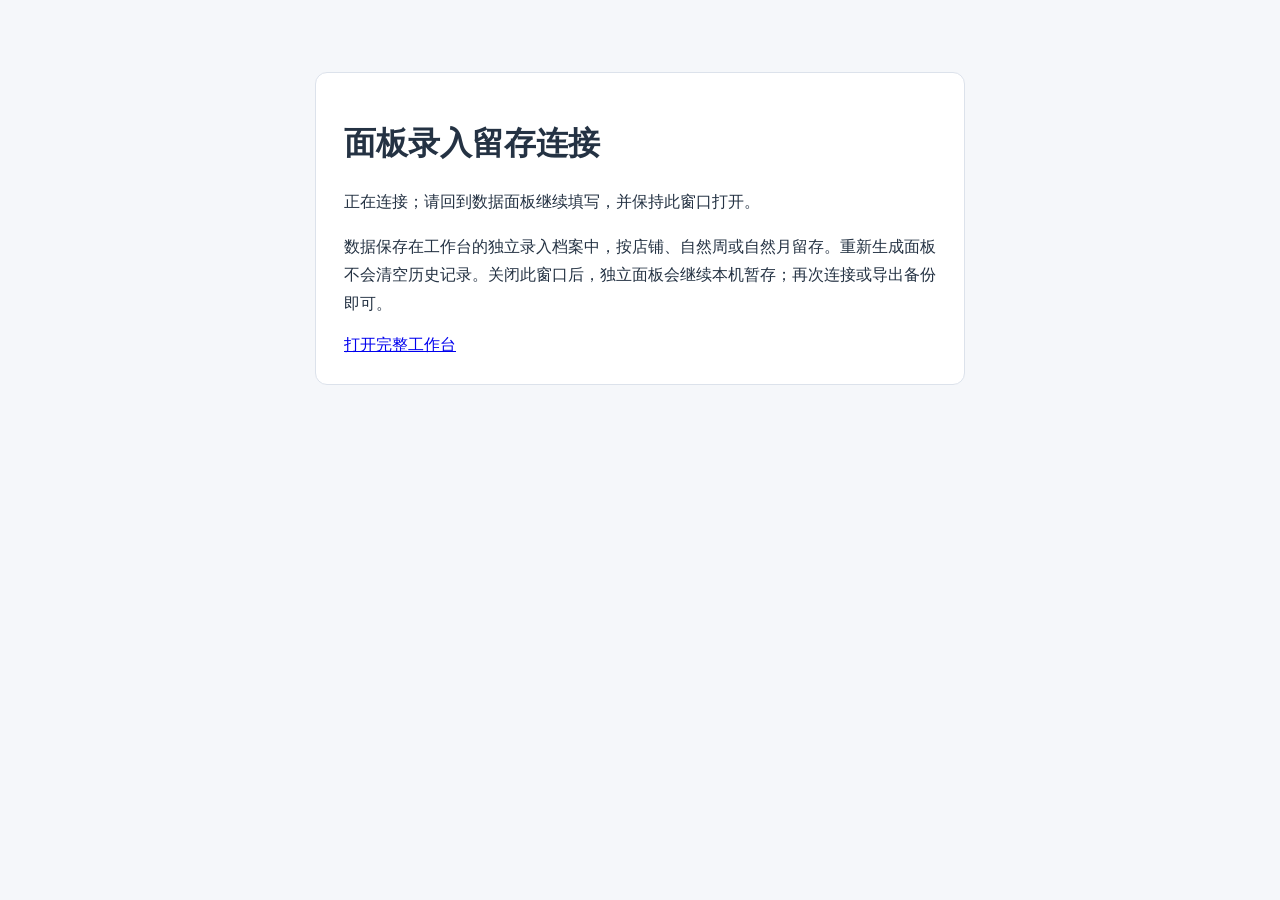
<file: workbench/dashboard-manual.html>
<!doctype html><html lang="zh-CN"><head><meta charset="utf-8"><meta name="viewport" content="width=device-width,initial-scale=1"><title>面板录入留存连接</title><script src="dashboard_manual_host.js" defer></script><style>body{font:16px system-ui;max-width:650px;margin:48px auto;padding:24px;color:#243243;background:#f5f7fa}main{background:white;border:1px solid #dce2eb;padding:28px;border-radius:12px}p{line-height:1.8}</style></head><body><main><h1>面板录入留存连接</h1><p id="connectionStatus" role="status">正在连接；请回到数据面板继续填写，并保持此窗口打开。</p><p>数据保存在工作台的独立录入档案中，按店铺、自然周或自然月留存。重新生成面板不会清空历史记录。关闭此窗口后，独立面板会继续本机暂存；再次连接或导出备份即可。</p><a href="/#analytics" target="_blank" rel="noopener">打开完整工作台</a></main></body></html>
</file>
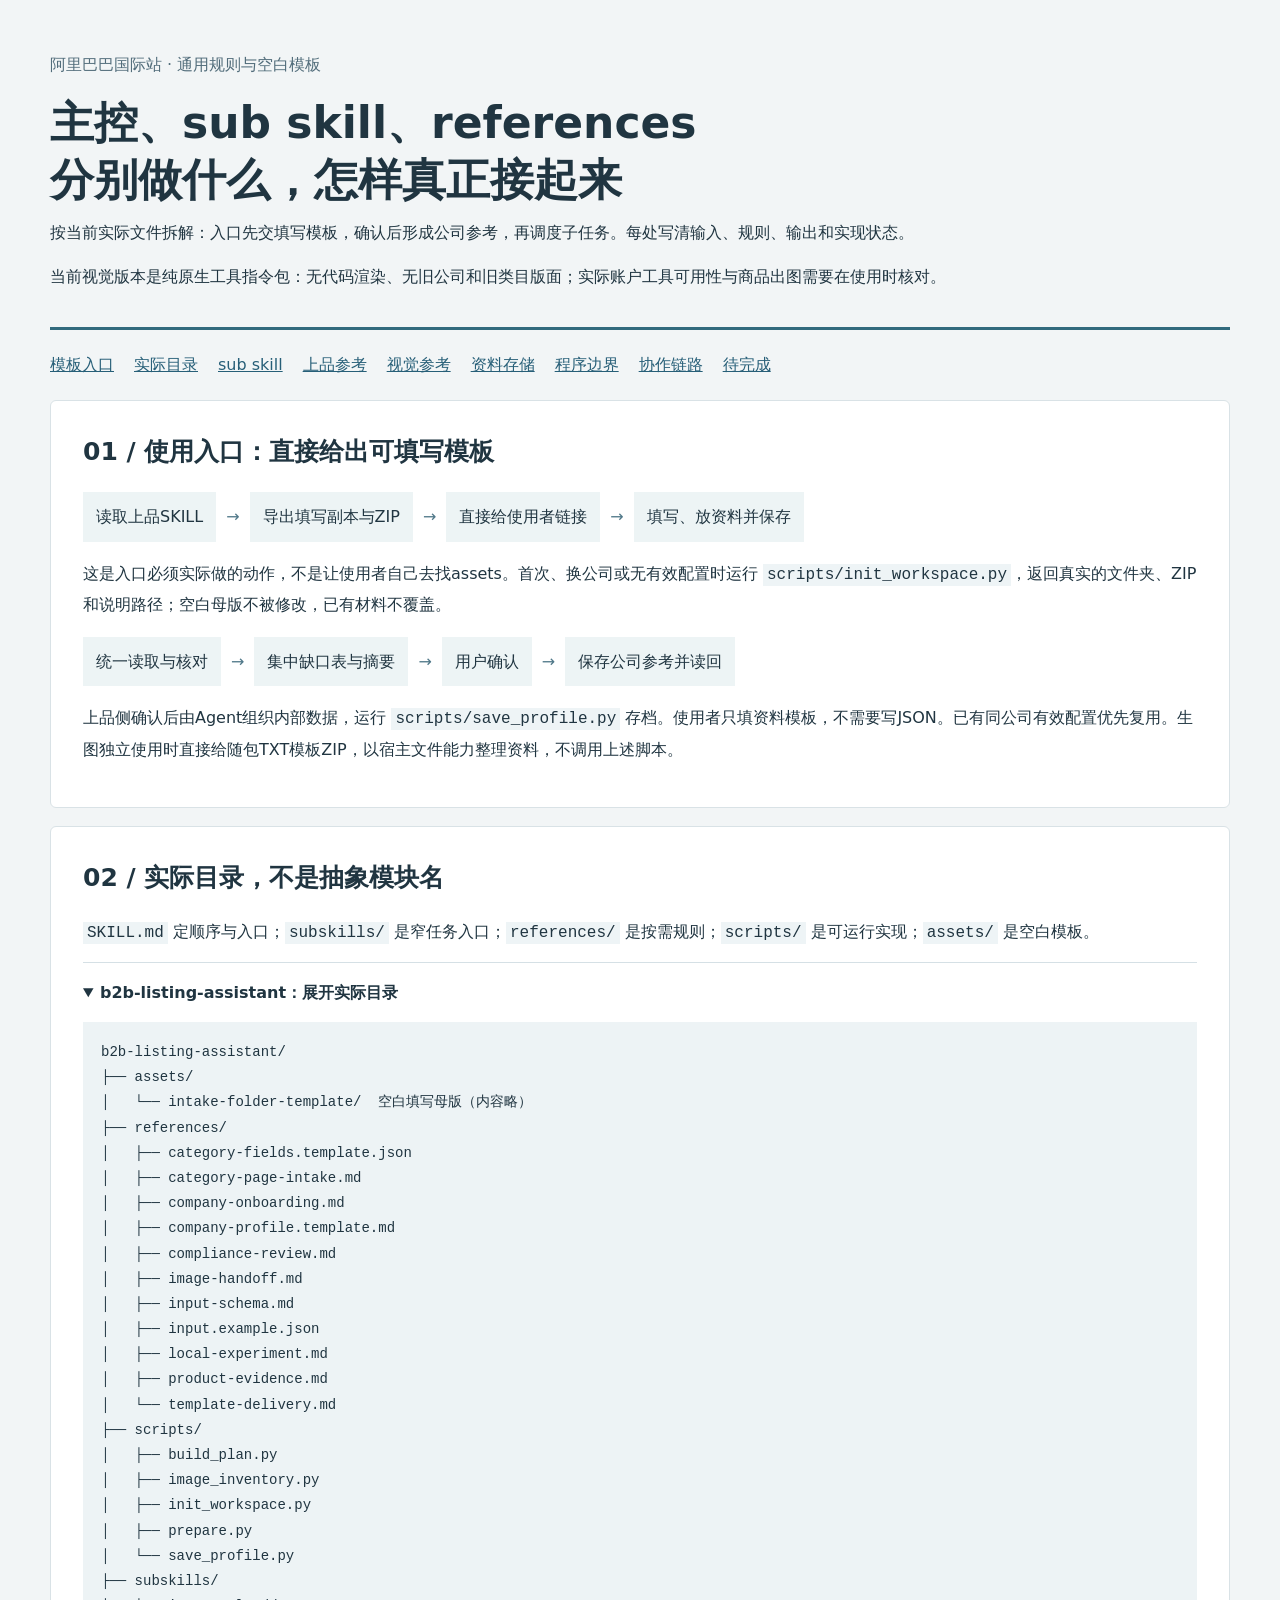
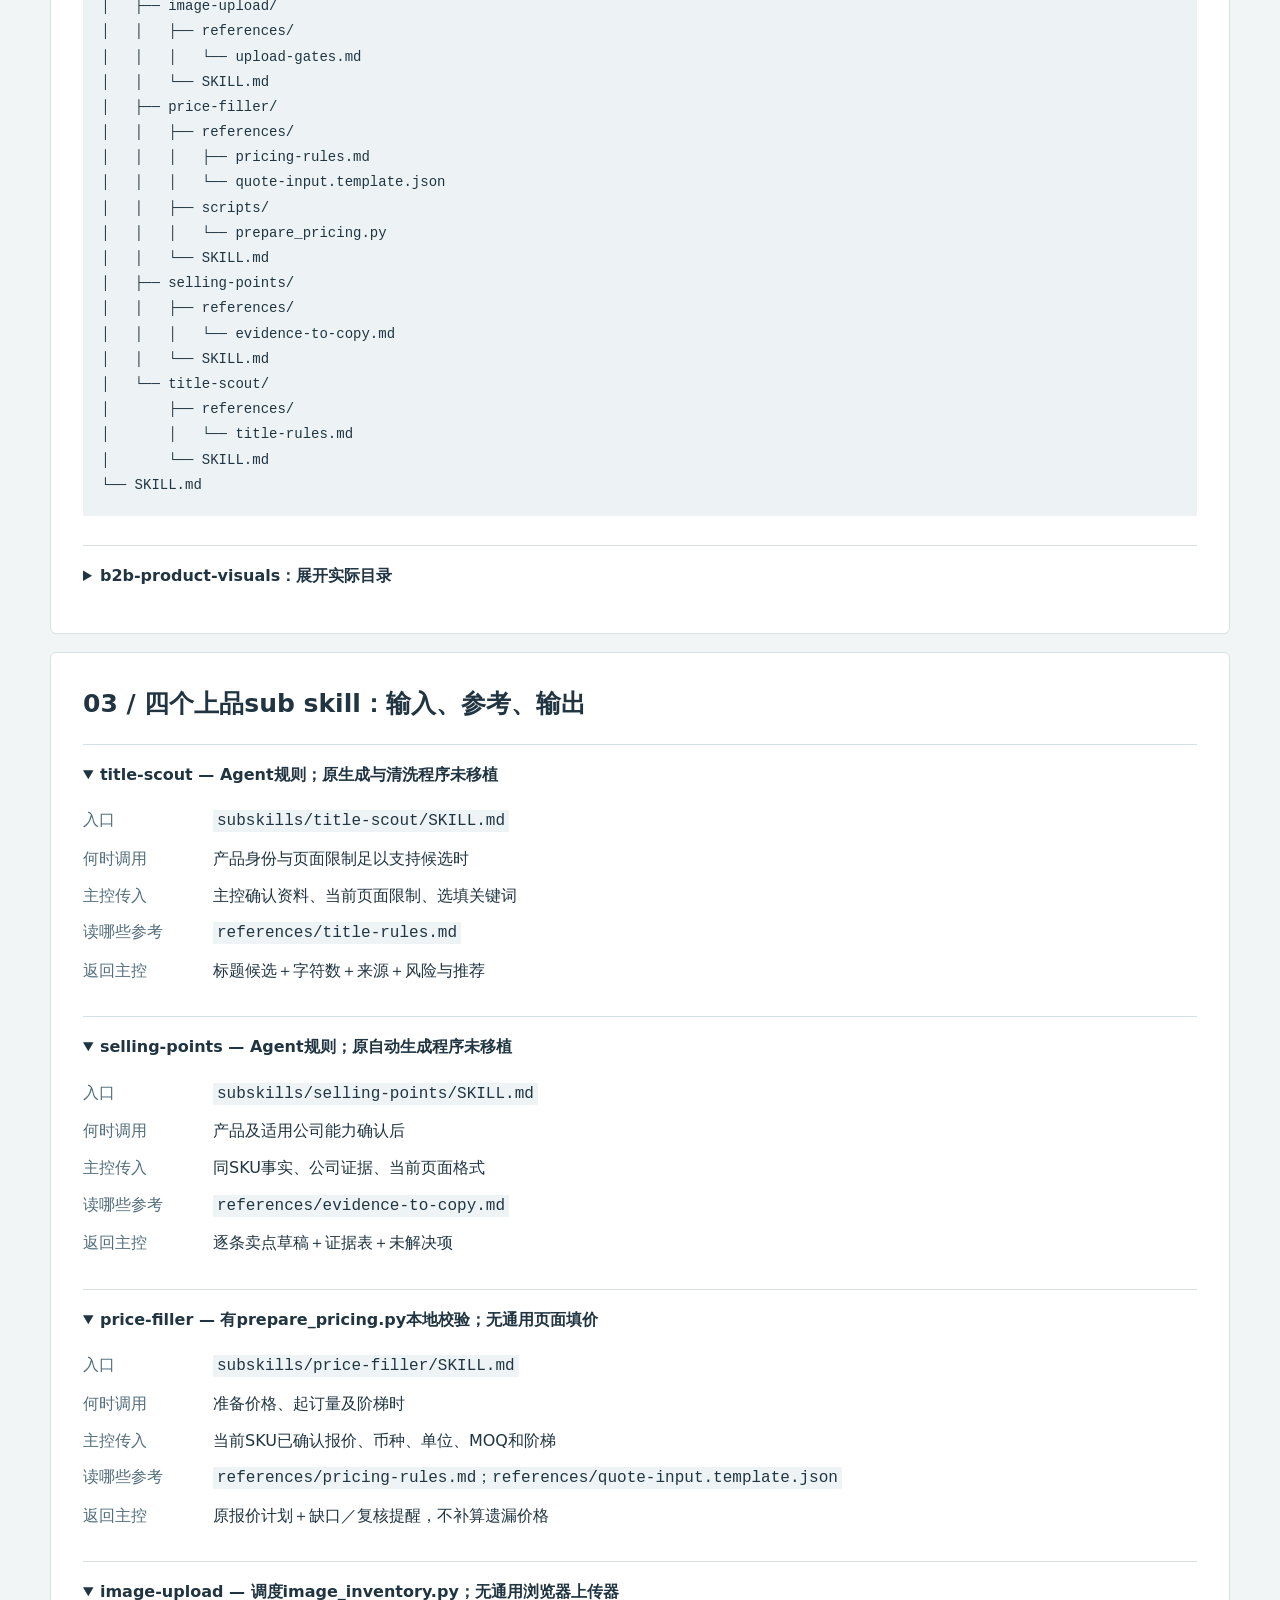
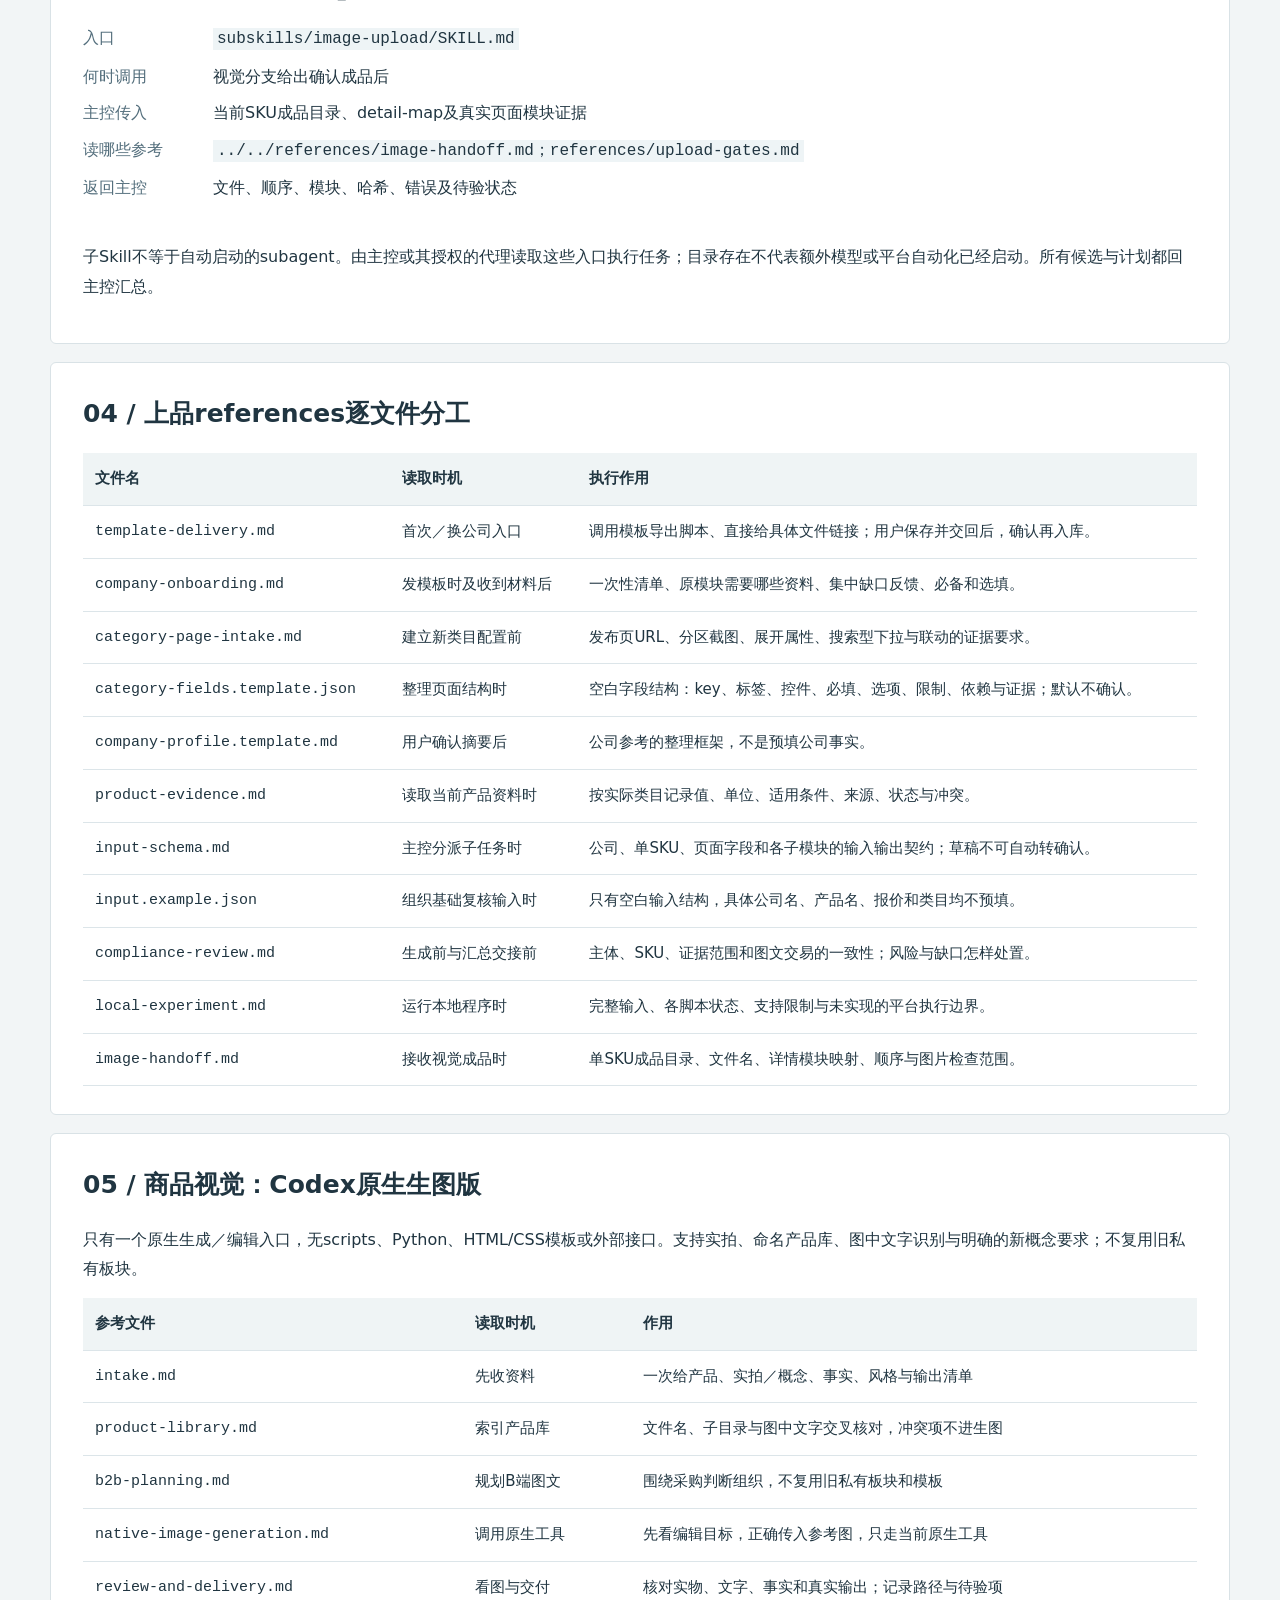
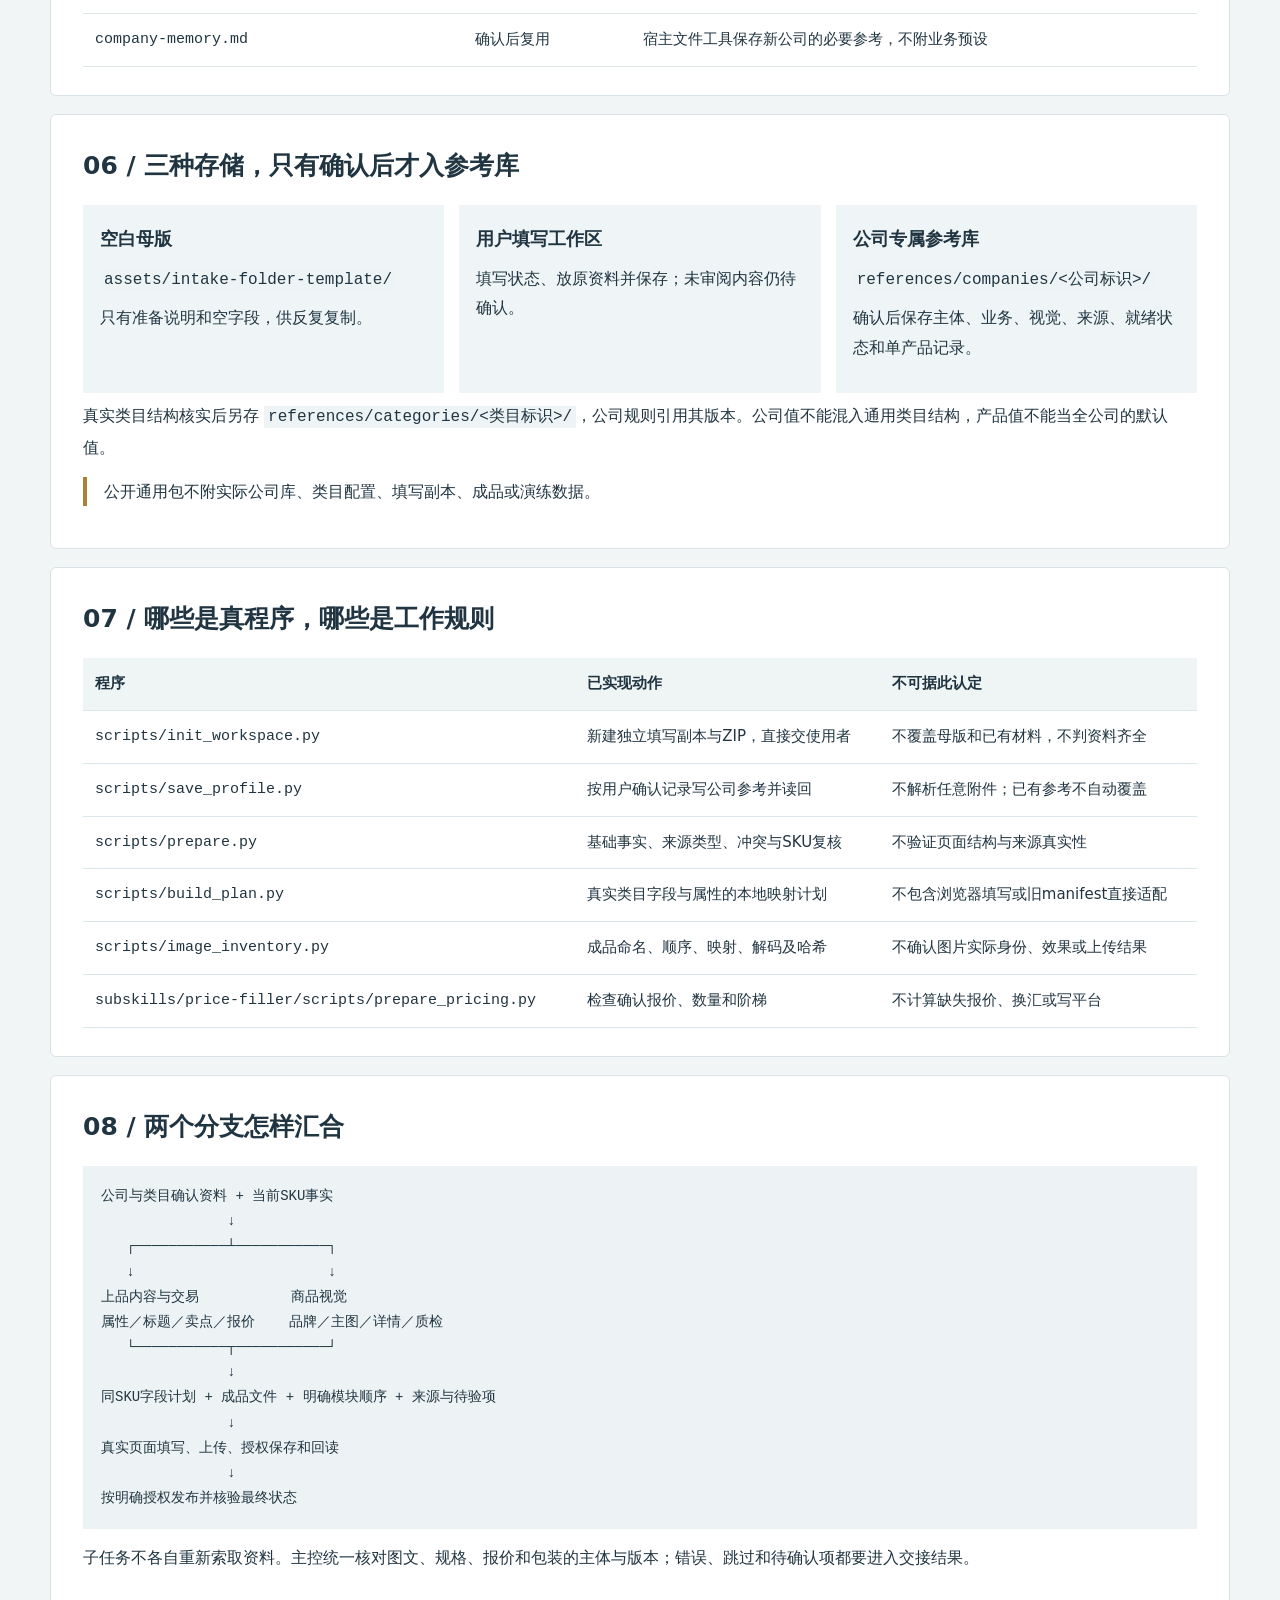
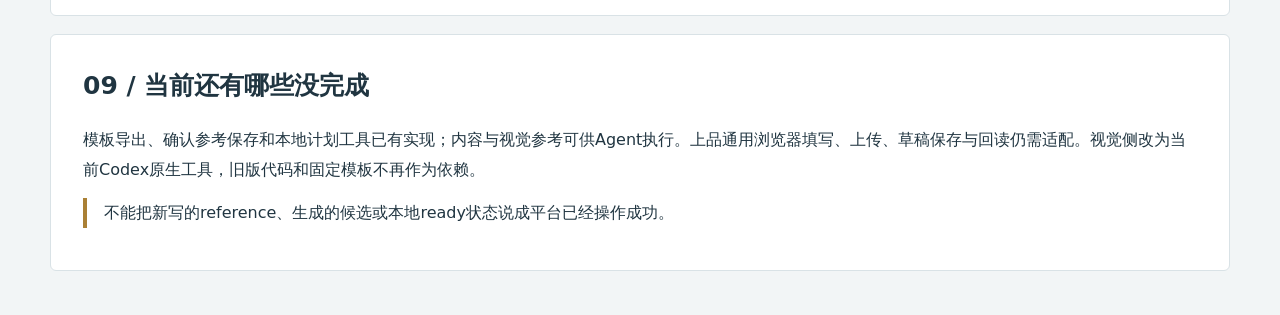
<file: packages/05-general-listing-visuals/通用Skill使用说明.html>
<!doctype html><html lang="zh-CN"><head><meta charset="utf-8"><meta name="viewport" content="width=device-width,initial-scale=1"><title>通用Skill文件级结构与协作思路</title><style>body{margin:0;background:#f2f5f6;color:#203541;font:16px/1.85 "Microsoft YaHei",system-ui,sans-serif}main{max-width:1180px;margin:auto;padding:42px 24px 70px}header{border-bottom:3px solid #326a7d;padding-bottom:22px}h1{font-size:clamp(28px,4vw,44px);line-height:1.3;margin:10px 0}h2{font-size:25px;margin:0 0 16px}h3{font-size:18px;margin:0 0 8px}p{margin:8px 0 14px}.sub{color:#526d7b}nav{display:flex;flex-wrap:wrap;gap:9px 20px;margin:20px 0}a{color:#275f78}section{background:white;border:1px solid #d9e2e6;padding:28px 32px;margin-top:18px;border-radius:6px}code{font-family:Consolas,monospace;background:#eef4f6;padding:2px 4px;overflow-wrap:anywhere}pre{white-space:pre-wrap;overflow-wrap:anywhere;background:#edf3f5;padding:18px;font:14px/1.8 Consolas,monospace}details{border-top:1px solid #d5e0e5;padding:15px 0}summary{font-weight:bold;cursor:pointer}dl{display:grid;grid-template-columns:115px 1fr;gap:7px 15px}dt{color:#536e7c}dd{margin:0;overflow-wrap:anywhere}.tablewrap{overflow-x:auto}table{width:100%;border-collapse:collapse;font-size:15px}th,td{text-align:left;padding:12px;border-bottom:1px solid #dce5e9;vertical-align:top;overflow-wrap:anywhere}th{background:#eff4f5}td:first-child{font-family:Consolas,monospace}.flow{display:flex;flex-wrap:wrap;align-items:center;gap:10px;margin:17px 0}.flow div{background:#edf4f5;padding:10px 13px}.flow span{color:#507889}.layers{display:grid;grid-template-columns:repeat(3,1fr);gap:15px}.layers>div{background:#eff5f6;padding:17px}.note{border-left:4px solid #aa8035;padding-left:17px}a:focus-visible,summary:focus-visible{outline:3px solid #aa8035;outline-offset:3px}@media(max-width:700px){main{padding:25px 14px}section{padding:21px 18px}.layers{grid-template-columns:1fr}dl{grid-template-columns:1fr;gap:2px}dd{margin-bottom:12px}table{min-width:600px}}@media print{body{background:white}main{padding:0}section{border:0;border-top:1px solid #ccc}nav{display:none}}</style></head><body><main><header><p class="sub">阿里巴巴国际站 · 通用规则与空白模板</p><h1>主控、sub skill、references<br>分别做什么，怎样真正接起来</h1><p>按当前实际文件拆解：入口先交填写模板，确认后形成公司参考，再调度子任务。每处写清输入、规则、输出和实现状态。</p><p>当前视觉版本是纯原生工具指令包：无代码渲染、无旧公司和旧类目版面；实际账户工具可用性与商品出图需要在使用时核对。</p></header><nav><a href="#s1">模板入口</a><a href="#s2">实际目录</a><a href="#s3">sub skill</a><a href="#s4">上品参考</a><a href="#s5">视觉参考</a><a href="#s6">资料存储</a><a href="#s7">程序边界</a><a href="#s8">协作链路</a><a href="#s9">待完成</a></nav><section id="s1"><h2>01 / 使用入口：直接给出可填写模板</h2><div class="flow"><div>读取上品SKILL</div><span>→</span><div>导出填写副本与ZIP</div><span>→</span><div>直接给使用者链接</div><span>→</span><div>填写、放资料并保存</div></div><p>这是入口必须实际做的动作，不是让使用者自己去找assets。首次、换公司或无有效配置时运行 <code>scripts/init_workspace.py</code>，返回真实的文件夹、ZIP和说明路径；空白母版不被修改，已有材料不覆盖。</p><div class="flow"><div>统一读取与核对</div><span>→</span><div>集中缺口表与摘要</div><span>→</span><div>用户确认</div><span>→</span><div>保存公司参考并读回</div></div><p>上品侧确认后由Agent组织内部数据，运行 <code>scripts/save_profile.py</code> 存档。使用者只填资料模板，不需要写JSON。已有同公司有效配置优先复用。生图独立使用时直接给随包TXT模板ZIP，以宿主文件能力整理资料，不调用上述脚本。</p></section><section id="s2"><h2>02 / 实际目录，不是抽象模块名</h2><p><code>SKILL.md</code> 定顺序与入口；<code>subskills/</code> 是窄任务入口；<code>references/</code> 是按需规则；<code>scripts/</code> 是可运行实现；<code>assets/</code> 是空白模板。</p><details open><summary>b2b-listing-assistant：展开实际目录</summary><pre>b2b-listing-assistant/
├── assets/
│   └── intake-folder-template/  空白填写母版（内容略）
├── references/
│   ├── category-fields.template.json
│   ├── category-page-intake.md
│   ├── company-onboarding.md
│   ├── company-profile.template.md
│   ├── compliance-review.md
│   ├── image-handoff.md
│   ├── input-schema.md
│   ├── input.example.json
│   ├── local-experiment.md
│   ├── product-evidence.md
│   └── template-delivery.md
├── scripts/
│   ├── build_plan.py
│   ├── image_inventory.py
│   ├── init_workspace.py
│   ├── prepare.py
│   └── save_profile.py
├── subskills/
│   ├── image-upload/
│   │   ├── references/
│   │   │   └── upload-gates.md
│   │   └── SKILL.md
│   ├── price-filler/
│   │   ├── references/
│   │   │   ├── pricing-rules.md
│   │   │   └── quote-input.template.json
│   │   ├── scripts/
│   │   │   └── prepare_pricing.py
│   │   └── SKILL.md
│   ├── selling-points/
│   │   ├── references/
│   │   │   └── evidence-to-copy.md
│   │   └── SKILL.md
│   └── title-scout/
│       ├── references/
│       │   └── title-rules.md
│       └── SKILL.md
└── SKILL.md</pre></details><details ><summary>b2b-product-visuals：展开实际目录</summary><pre>b2b-product-visuals/
├── assets/
│   └── 空白产品资料模板与ZIP（内容略）
├── references/
│   ├── b2b-planning.md
│   ├── company-memory.md
│   ├── intake.md
│   ├── native-image-generation.md
│   ├── product-library.md
│   └── review-and-delivery.md
└── SKILL.md</pre></details></section><section id="s3"><h2>03 / 四个上品sub skill：输入、参考、输出</h2><details open><summary>title-scout — Agent规则；原生成与清洗程序未移植</summary><dl><dt>入口</dt><dd><code>subskills/title-scout/SKILL.md</code></dd><dt>何时调用</dt><dd>产品身份与页面限制足以支持候选时</dd><dt>主控传入</dt><dd>主控确认资料、当前页面限制、选填关键词</dd><dt>读哪些参考</dt><dd><code>references/title-rules.md</code></dd><dt>返回主控</dt><dd>标题候选＋字符数＋来源＋风险与推荐</dd></dl></details><details open><summary>selling-points — Agent规则；原自动生成程序未移植</summary><dl><dt>入口</dt><dd><code>subskills/selling-points/SKILL.md</code></dd><dt>何时调用</dt><dd>产品及适用公司能力确认后</dd><dt>主控传入</dt><dd>同SKU事实、公司证据、当前页面格式</dd><dt>读哪些参考</dt><dd><code>references/evidence-to-copy.md</code></dd><dt>返回主控</dt><dd>逐条卖点草稿＋证据表＋未解决项</dd></dl></details><details open><summary>price-filler — 有prepare_pricing.py本地校验；无通用页面填价</summary><dl><dt>入口</dt><dd><code>subskills/price-filler/SKILL.md</code></dd><dt>何时调用</dt><dd>准备价格、起订量及阶梯时</dd><dt>主控传入</dt><dd>当前SKU已确认报价、币种、单位、MOQ和阶梯</dd><dt>读哪些参考</dt><dd><code>references/pricing-rules.md；references/quote-input.template.json</code></dd><dt>返回主控</dt><dd>原报价计划＋缺口／复核提醒，不补算遗漏价格</dd></dl></details><details open><summary>image-upload — 调度image_inventory.py；无通用浏览器上传器</summary><dl><dt>入口</dt><dd><code>subskills/image-upload/SKILL.md</code></dd><dt>何时调用</dt><dd>视觉分支给出确认成品后</dd><dt>主控传入</dt><dd>当前SKU成品目录、detail-map及真实页面模块证据</dd><dt>读哪些参考</dt><dd><code>../../references/image-handoff.md；references/upload-gates.md</code></dd><dt>返回主控</dt><dd>文件、顺序、模块、哈希、错误及待验状态</dd></dl></details><p>子Skill不等于自动启动的subagent。由主控或其授权的代理读取这些入口执行任务；目录存在不代表额外模型或平台自动化已经启动。所有候选与计划都回主控汇总。</p></section><section id="s4"><h2>04 / 上品references逐文件分工</h2><div class="tablewrap"><table><thead><tr><th>文件名</th><th>读取时机</th><th>执行作用</th></tr></thead><tbody><tr><td>template-delivery.md</td><td>首次／换公司入口</td><td>调用模板导出脚本、直接给具体文件链接；用户保存并交回后，确认再入库。</td></tr><tr><td>company-onboarding.md</td><td>发模板时及收到材料后</td><td>一次性清单、原模块需要哪些资料、集中缺口反馈、必备和选填。</td></tr><tr><td>category-page-intake.md</td><td>建立新类目配置前</td><td>发布页URL、分区截图、展开属性、搜索型下拉与联动的证据要求。</td></tr><tr><td>category-fields.template.json</td><td>整理页面结构时</td><td>空白字段结构：key、标签、控件、必填、选项、限制、依赖与证据；默认不确认。</td></tr><tr><td>company-profile.template.md</td><td>用户确认摘要后</td><td>公司参考的整理框架，不是预填公司事实。</td></tr><tr><td>product-evidence.md</td><td>读取当前产品资料时</td><td>按实际类目记录值、单位、适用条件、来源、状态与冲突。</td></tr><tr><td>input-schema.md</td><td>主控分派子任务时</td><td>公司、单SKU、页面字段和各子模块的输入输出契约；草稿不可自动转确认。</td></tr><tr><td>input.example.json</td><td>组织基础复核输入时</td><td>只有空白输入结构，具体公司名、产品名、报价和类目均不预填。</td></tr><tr><td>compliance-review.md</td><td>生成前与汇总交接前</td><td>主体、SKU、证据范围和图文交易的一致性；风险与缺口怎样处置。</td></tr><tr><td>local-experiment.md</td><td>运行本地程序时</td><td>完整输入、各脚本状态、支持限制与未实现的平台执行边界。</td></tr><tr><td>image-handoff.md</td><td>接收视觉成品时</td><td>单SKU成品目录、文件名、详情模块映射、顺序与图片检查范围。</td></tr></tbody></table></div></section><section id="s5"><h2>05 / 商品视觉：Codex原生生图版</h2><p>只有一个原生生成／编辑入口，无scripts、Python、HTML/CSS模板或外部接口。支持实拍、命名产品库、图中文字识别与明确的新概念要求；不复用旧私有板块。</p><div class="tablewrap"><table><thead><tr><th>参考文件</th><th>读取时机</th><th>作用</th></tr></thead><tbody><tr><td>intake.md</td><td>先收资料</td><td>一次给产品、实拍／概念、事实、风格与输出清单</td></tr><tr><td>product-library.md</td><td>索引产品库</td><td>文件名、子目录与图中文字交叉核对，冲突项不进生图</td></tr><tr><td>b2b-planning.md</td><td>规划B端图文</td><td>围绕采购判断组织，不复用旧私有板块和模板</td></tr><tr><td>native-image-generation.md</td><td>调用原生工具</td><td>先看编辑目标，正确传入参考图，只走当前原生工具</td></tr><tr><td>review-and-delivery.md</td><td>看图与交付</td><td>核对实物、文字、事实和真实输出；记录路径与待验项</td></tr><tr><td>company-memory.md</td><td>确认后复用</td><td>宿主文件工具保存新公司的必要参考，不附业务预设</td></tr></tbody></table></div></section><section id="s6"><h2>06 / 三种存储，只有确认后才入参考库</h2><div class="layers"><div><h3>空白母版</h3><code>assets/intake-folder-template/</code><p>只有准备说明和空字段，供反复复制。</p></div><div><h3>用户填写工作区</h3><p>填写状态、放原资料并保存；未审阅内容仍待确认。</p></div><div><h3>公司专属参考库</h3><code>references/companies/&lt;公司标识&gt;/</code><p>确认后保存主体、业务、视觉、来源、就绪状态和单产品记录。</p></div></div><p>真实类目结构核实后另存 <code>references/categories/&lt;类目标识&gt;/</code>，公司规则引用其版本。公司值不能混入通用类目结构，产品值不能当全公司的默认值。</p><p class="note">公开通用包不附实际公司库、类目配置、填写副本、成品或演练数据。</p></section><section id="s7"><h2>07 / 哪些是真程序，哪些是工作规则</h2><div class="tablewrap"><table><thead><tr><th>程序</th><th>已实现动作</th><th>不可据此认定</th></tr></thead><tbody><tr><td>scripts/init_workspace.py</td><td>新建独立填写副本与ZIP，直接交使用者</td><td>不覆盖母版和已有材料，不判资料齐全</td></tr><tr><td>scripts/save_profile.py</td><td>按用户确认记录写公司参考并读回</td><td>不解析任意附件；已有参考不自动覆盖</td></tr><tr><td>scripts/prepare.py</td><td>基础事实、来源类型、冲突与SKU复核</td><td>不验证页面结构与来源真实性</td></tr><tr><td>scripts/build_plan.py</td><td>真实类目字段与属性的本地映射计划</td><td>不包含浏览器填写或旧manifest直接适配</td></tr><tr><td>scripts/image_inventory.py</td><td>成品命名、顺序、映射、解码及哈希</td><td>不确认图片实际身份、效果或上传结果</td></tr><tr><td>subskills/price-filler/scripts/prepare_pricing.py</td><td>检查确认报价、数量和阶梯</td><td>不计算缺失报价、换汇或写平台</td></tr></tbody></table></div></section><section id="s8"><h2>08 / 两个分支怎样汇合</h2><pre>公司与类目确认资料 + 当前SKU事实
               ↓
   ┌───────────┴───────────┐
   ↓                       ↓
上品内容与交易           商品视觉
属性／标题／卖点／报价    品牌／主图／详情／质检
   └───────────┬───────────┘
               ↓
同SKU字段计划 + 成品文件 + 明确模块顺序 + 来源与待验项
               ↓
真实页面填写、上传、授权保存和回读
               ↓
按明确授权发布并核验最终状态</pre><p>子任务不各自重新索取资料。主控统一核对图文、规格、报价和包装的主体与版本；错误、跳过和待确认项都要进入交接结果。</p></section><section id="s9"><h2>09 / 当前还有哪些没完成</h2><p>模板导出、确认参考保存和本地计划工具已有实现；内容与视觉参考可供Agent执行。上品通用浏览器填写、上传、草稿保存与回读仍需适配。视觉侧改为当前Codex原生工具，旧版代码和固定模板不再作为依赖。</p><p class="note">不能把新写的reference、生成的候选或本地ready状态说成平台已经操作成功。</p></section></main></body></html>
</file>
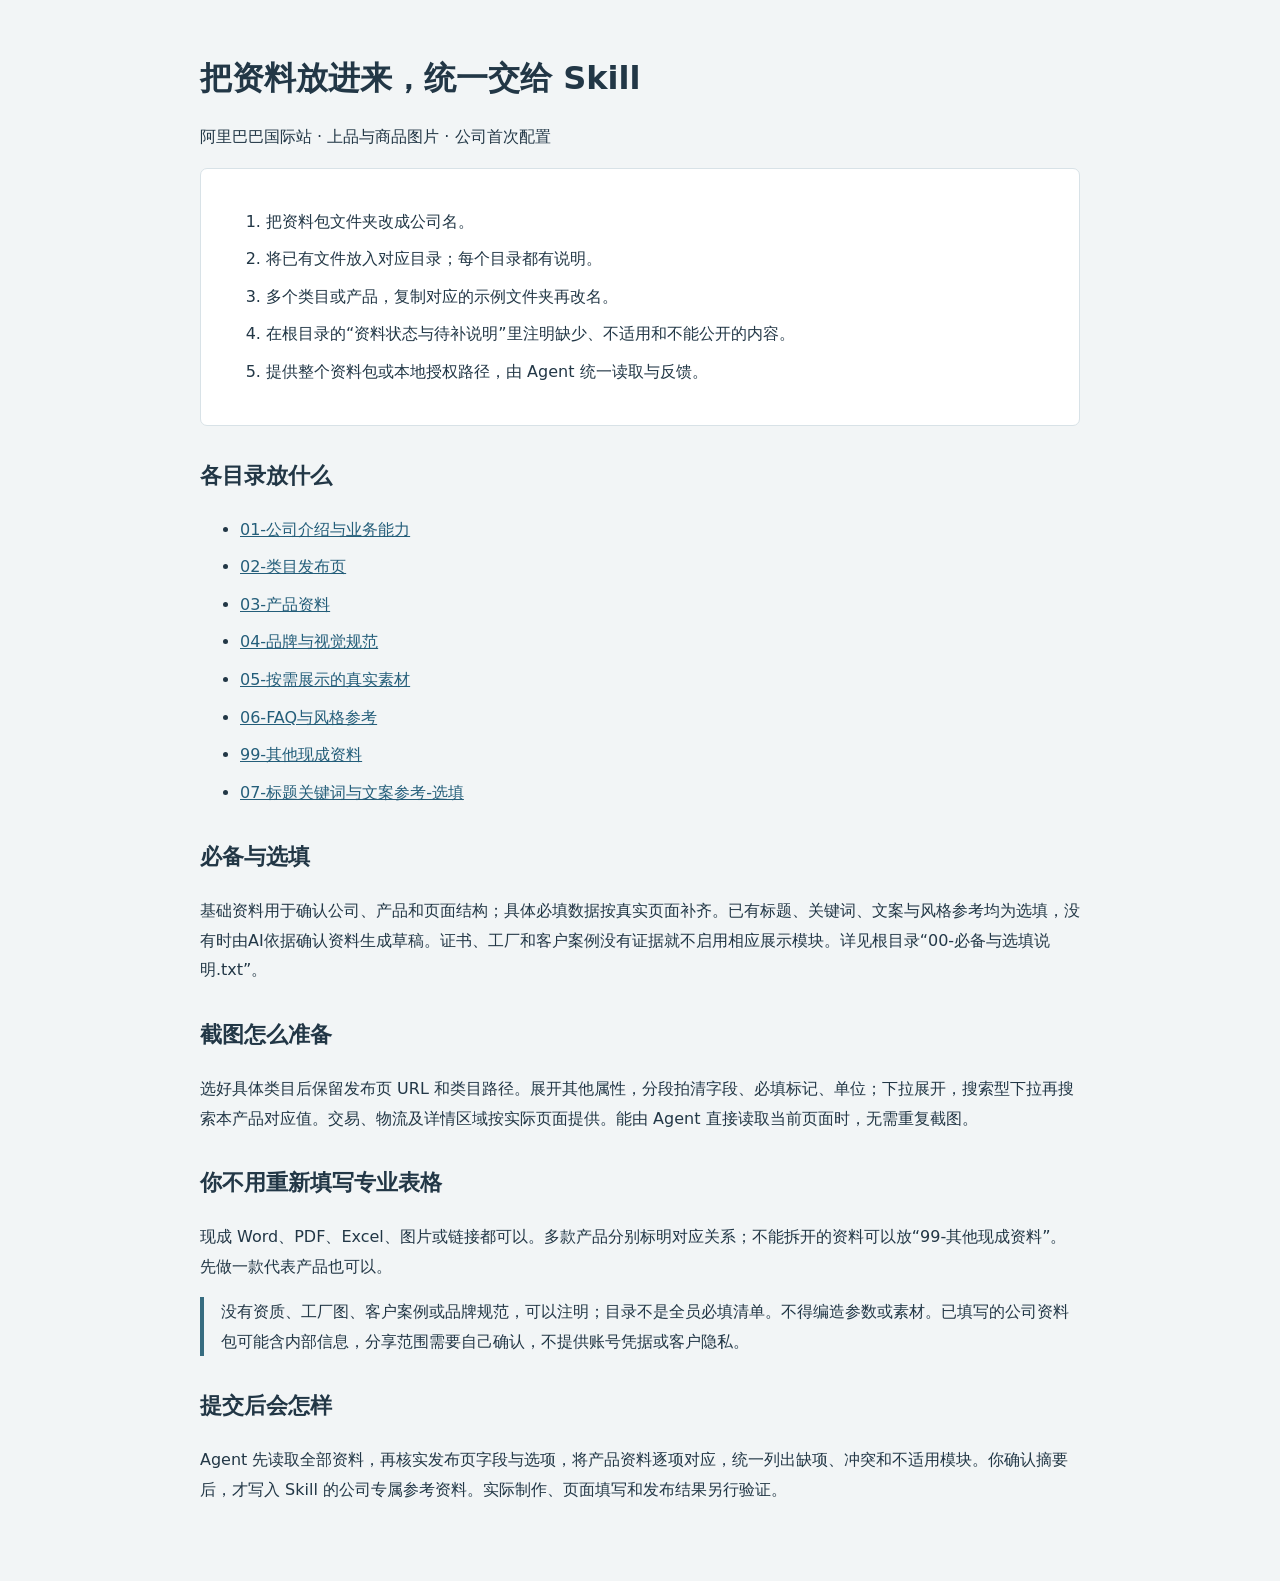
<file: packages/05-general-listing-visuals/skills/b2b-listing-assistant/assets/intake-folder-template/00-使用说明.html>
<!doctype html><html lang="zh-CN"><meta charset="utf-8"><meta name="viewport" content="width=device-width,initial-scale=1"><title>资料准备包使用说明</title><style>body{margin:0;background:#f2f5f6;color:#223746;font:16px/1.85 system-ui,"Microsoft YaHei",sans-serif}main{max-width:880px;margin:auto;padding:36px 22px 60px}h1{font-size:32px;line-height:1.35}h2{font-size:22px;margin-top:30px}a{color:#245e7a}li{margin:8px 0}.box{background:white;padding:22px 25px;border:1px solid #d8e2e7;border-radius:7px}.note{border-left:4px solid #376c80;padding-left:17px}code{overflow-wrap:anywhere} @media print{body{background:#fff}main{padding:0}.box{border:0}}</style><main><h1>把资料放进来，统一交给 Skill</h1><p>阿里巴巴国际站 · 上品与商品图片 · 公司首次配置</p><div class="box"><ol><li>把资料包文件夹改成公司名。</li><li>将已有文件放入对应目录；每个目录都有说明。</li><li>多个类目或产品，复制对应的示例文件夹再改名。</li><li>在根目录的“资料状态与待补说明”里注明缺少、不适用和不能公开的内容。</li><li>提供整个资料包或本地授权路径，由 Agent 统一读取与反馈。</li></ol></div><h2>各目录放什么</h2><ul><li><a href="01-%E5%85%AC%E5%8F%B8%E4%BB%8B%E7%BB%8D%E4%B8%8E%E4%B8%9A%E5%8A%A1%E8%83%BD%E5%8A%9B/%E6%94%BE%E4%BB%80%E4%B9%88-%E8%AF%B4%E6%98%8E.txt">01-公司介绍与业务能力</a></li><li><a href="02-%E7%B1%BB%E7%9B%AE%E5%8F%91%E5%B8%83%E9%A1%B5/%E6%94%BE%E4%BB%80%E4%B9%88-%E8%AF%B4%E6%98%8E.txt">02-类目发布页</a></li><li><a href="03-%E4%BA%A7%E5%93%81%E8%B5%84%E6%96%99/%E6%94%BE%E4%BB%80%E4%B9%88-%E8%AF%B4%E6%98%8E.txt">03-产品资料</a></li><li><a href="04-%E5%93%81%E7%89%8C%E4%B8%8E%E8%A7%86%E8%A7%89%E8%A7%84%E8%8C%83/%E6%94%BE%E4%BB%80%E4%B9%88-%E8%AF%B4%E6%98%8E.txt">04-品牌与视觉规范</a></li><li><a href="05-%E6%8C%89%E9%9C%80%E5%B1%95%E7%A4%BA%E7%9A%84%E7%9C%9F%E5%AE%9E%E7%B4%A0%E6%9D%90/%E6%94%BE%E4%BB%80%E4%B9%88-%E8%AF%B4%E6%98%8E.txt">05-按需展示的真实素材</a></li><li><a href="06-FAQ%E4%B8%8E%E9%A3%8E%E6%A0%BC%E5%8F%82%E8%80%83/%E6%94%BE%E4%BB%80%E4%B9%88-%E8%AF%B4%E6%98%8E.txt">06-FAQ与风格参考</a></li><li><a href="99-%E5%85%B6%E4%BB%96%E7%8E%B0%E6%88%90%E8%B5%84%E6%96%99/%E6%94%BE%E4%BB%80%E4%B9%88-%E8%AF%B4%E6%98%8E.txt">99-其他现成资料</a></li><li><a href="07-标题关键词与文案参考-选填/放什么-说明.txt">07-标题关键词与文案参考-选填</a></li></ul><h2>必备与选填</h2><p>基础资料用于确认公司、产品和页面结构；具体必填数据按真实页面补齐。已有标题、关键词、文案与风格参考均为选填，没有时由AI依据确认资料生成草稿。证书、工厂和客户案例没有证据就不启用相应展示模块。详见根目录“00-必备与选填说明.txt”。</p><h2>截图怎么准备</h2><p>选好具体类目后保留发布页 URL 和类目路径。展开其他属性，分段拍清字段、必填标记、单位；下拉展开，搜索型下拉再搜索本产品对应值。交易、物流及详情区域按实际页面提供。能由 Agent 直接读取当前页面时，无需重复截图。</p><h2>你不用重新填写专业表格</h2><p>现成 Word、PDF、Excel、图片或链接都可以。多款产品分别标明对应关系；不能拆开的资料可以放“99-其他现成资料”。先做一款代表产品也可以。</p><p class="note">没有资质、工厂图、客户案例或品牌规范，可以注明；目录不是全员必填清单。不得编造参数或素材。已填写的公司资料包可能含内部信息，分享范围需要自己确认，不提供账号凭据或客户隐私。</p><h2>提交后会怎样</h2><p>Agent 先读取全部资料，再核实发布页字段与选项，将产品资料逐项对应，统一列出缺项、冲突和不适用模块。你确认摘要后，才写入 Skill 的公司专属参考资料。实际制作、页面填写和发布结果另行验证。</p></main></html>
</file>
